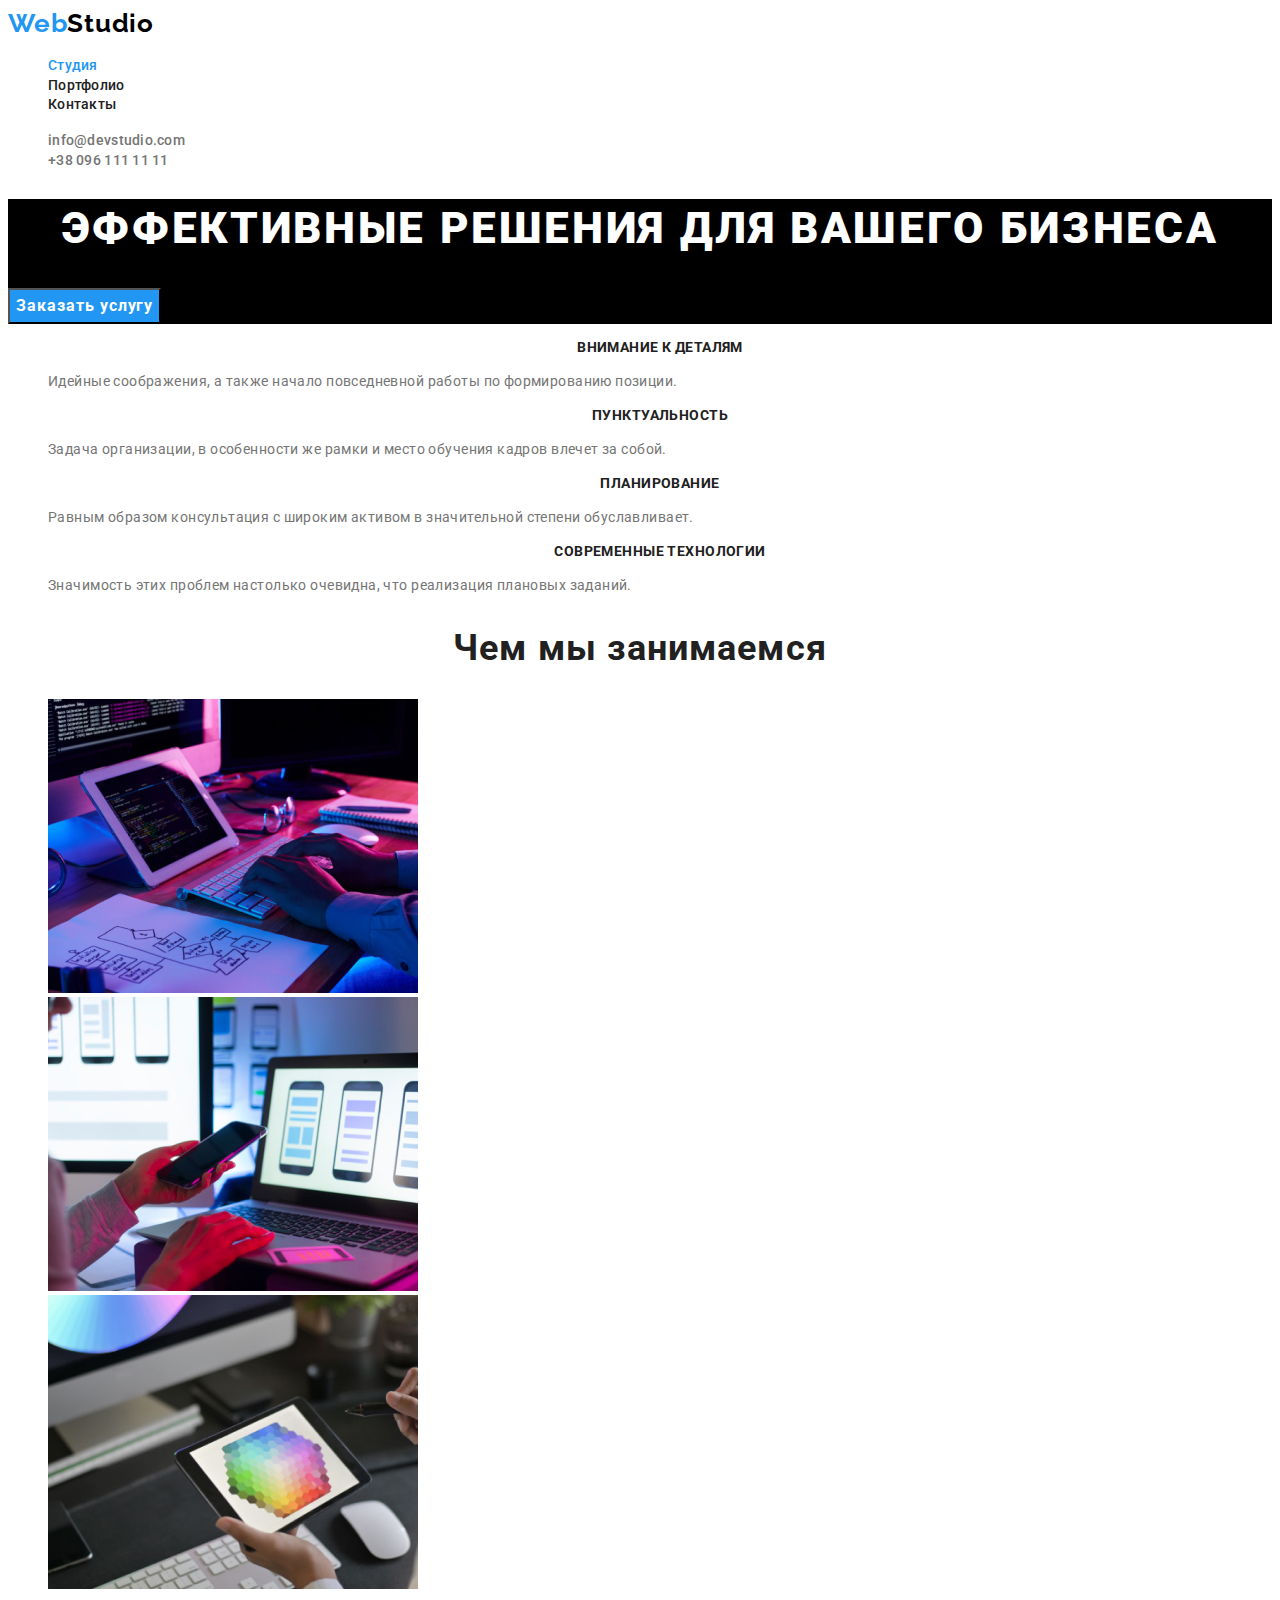
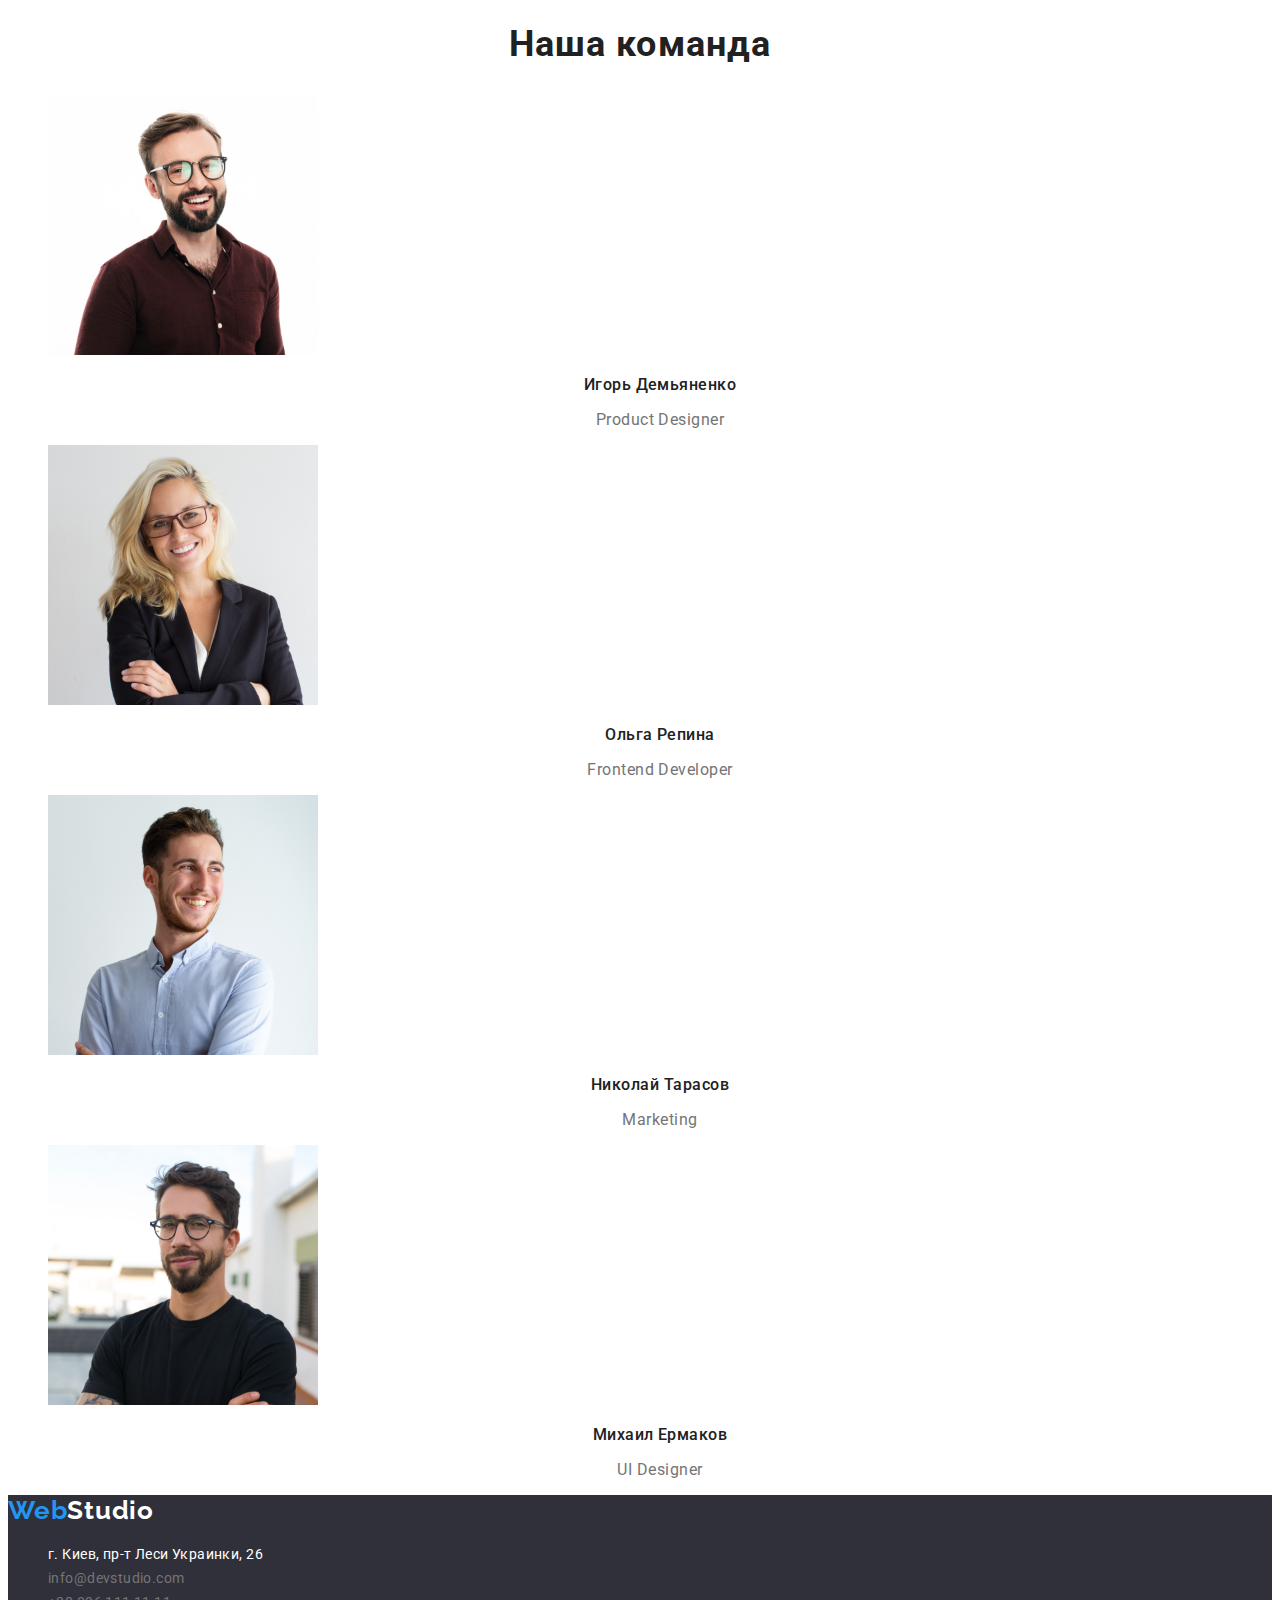
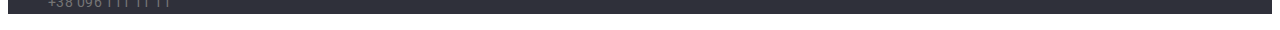
<file: index.html>
<!DOCTYPE html>
<html lang="ru">
<head>
    <meta charset="UTF-8">
    <meta http-equiv="X-UA-Compatible" content="IE=edge">
    <meta name="viewport" content="width=device-width, initial-scale=1.0">
    <title>Студия</title>
    <link href="https://fonts.googleapis.com/css2?family=Raleway:wght@700&family=Roboto:wght@400;500;700;900&display=swap" rel="stylesheet">
    <link rel="stylesheet" href="./css/styles.css">
</head>
<body>
    <!-- Шапка сайта -->
    <header class="page-header">
        <nav>
            <a href="./index.html" class="logo">Web<span class="studio">Studio</span></a>
            <ul class="site-nav">
                <li>
                    <a href="./index.html" class="link current">Студия</a>
                </li>
                <li>
                    <a href="./portfolio.html" class="link">Портфолио</a>
                </li>
                <li>
                    <a href="" class="link">Контакты</a>
                </li>
            </ul>
        </nav>    
        <ul class="auth">
            <li>
                <a href="mailto:info@devstudio.com" class="auth-mail">info@devstudio.com</a>
            </li>
            <li>
                <a href="tel:+380961111111" class="auth-tel">+38 096 111 11 11</a>
            </li>
        </ul>
    </header>

    <main>
        <!-- Герой -->
        <section class="section hero">
            <h1 class="hero-title">Эффективные решения для вашего бизнеса</h1>
            <button type="button" class="hero-btn">Заказать услугу</button>
        </section>

        <!-- Особенности -->
        <section class="section">
            <h2 hidden>Особенности</h2>
            <ul class="peculiarities">
                <li>
                    <h3 class="section-title">Внимание к деталям</h3>
                    <p>Идейные соображения, а также начало повседневной работы по формированию позиции.</p>
                </li>
                <li>
                    <h3 class="section-title">Пунктуальность</h3>
                    <p>Задача организации, в особенности же рамки и место обучения кадров влечет за собой.</p>
                </li>
                <li>
                    <h3 class="section-title">Планирование</h3>
                    <p>Равным образом консультация с широким активом в значительной степени обуславливает.</p>
                </li>
                <li>
                    <h3 class="section-title">Современные технологии</h3>
                    <p>Значимость этих проблем настолько очевидна, что реализация плановых заданий.</p>
                </li>
            </ul>
        </section>

        <!-- Чем мы занимаемся -->
        <section class="section">
            <h2 class="section-title">Чем мы занимаемся</h2>
            <ul class="section-work">
                <li><img src="./images/box1.jpg" alt="компьютер" width="370"></li>
                <li><img src="./images/box2.jpg" alt="телефон" width="370"></li>
                <li><img src="./images/box3.jpg" alt="планшет" width="370"></li>
            </ul>
        </section>

        <!-- Наша команда -->
        <section class="section">
            <h2 class="section-title">Наша команда</h2>
            <ul class="command">
                <li>
                    <img src="./images/foto-id.jpg" alt="Игорь Демьяненко" width="270">
                    <h3 class="name">Игорь Демьяненко</h3>
                    <p lang="en">Product Designer</p>
                </li>
                <li>
                    <img src="./images/foto-or.jpg" alt="Ольга Репина" width="270">
                    <h3 class="name">Ольга Репина</h3>
                    <p lang="en">Frontend Developer</p>
                </li>
                <li>
                    <img src="./images/foto-nt.jpg" alt="Николай Тарасов" width="270">
                    <h3 class="name">Николай Тарасов</h3>
                    <p lang="en">Marketing</p>
                </li>
                <li>
                    <img src="./images/foto-me.jpg" alt="Михаил Ермаков" width="270">
                    <h3 class="name">Михаил Ермаков</h3>
                    <p lang="en">UI Designer</p>
                </li>
            </ul>
        </section>
    </main>

    <!-- Футер -->
    <footer class="footer">
        <p><a href="./index.html" class="logo">Web<span class="studio">Studio</span></a></p>        
        <address>
            <ul class="address">
                <li><a href="https://goo.gl/maps/qXwa7qk5TGZTuWN36" target="_blank" rel="noopener noreferrer" class="maps">г. Киев, пр-т Леси Украинки, 26</a></li>
                <li><a href="mailto:info@devstudio.com" class="mail">info@devstudio.com</a></li>
                <li><a href="tel:+380961111111" class="tel">+38 096 111 11 11</a></li>
            </ul>
        </address>
    </footer>

</body>
</html>
</file>
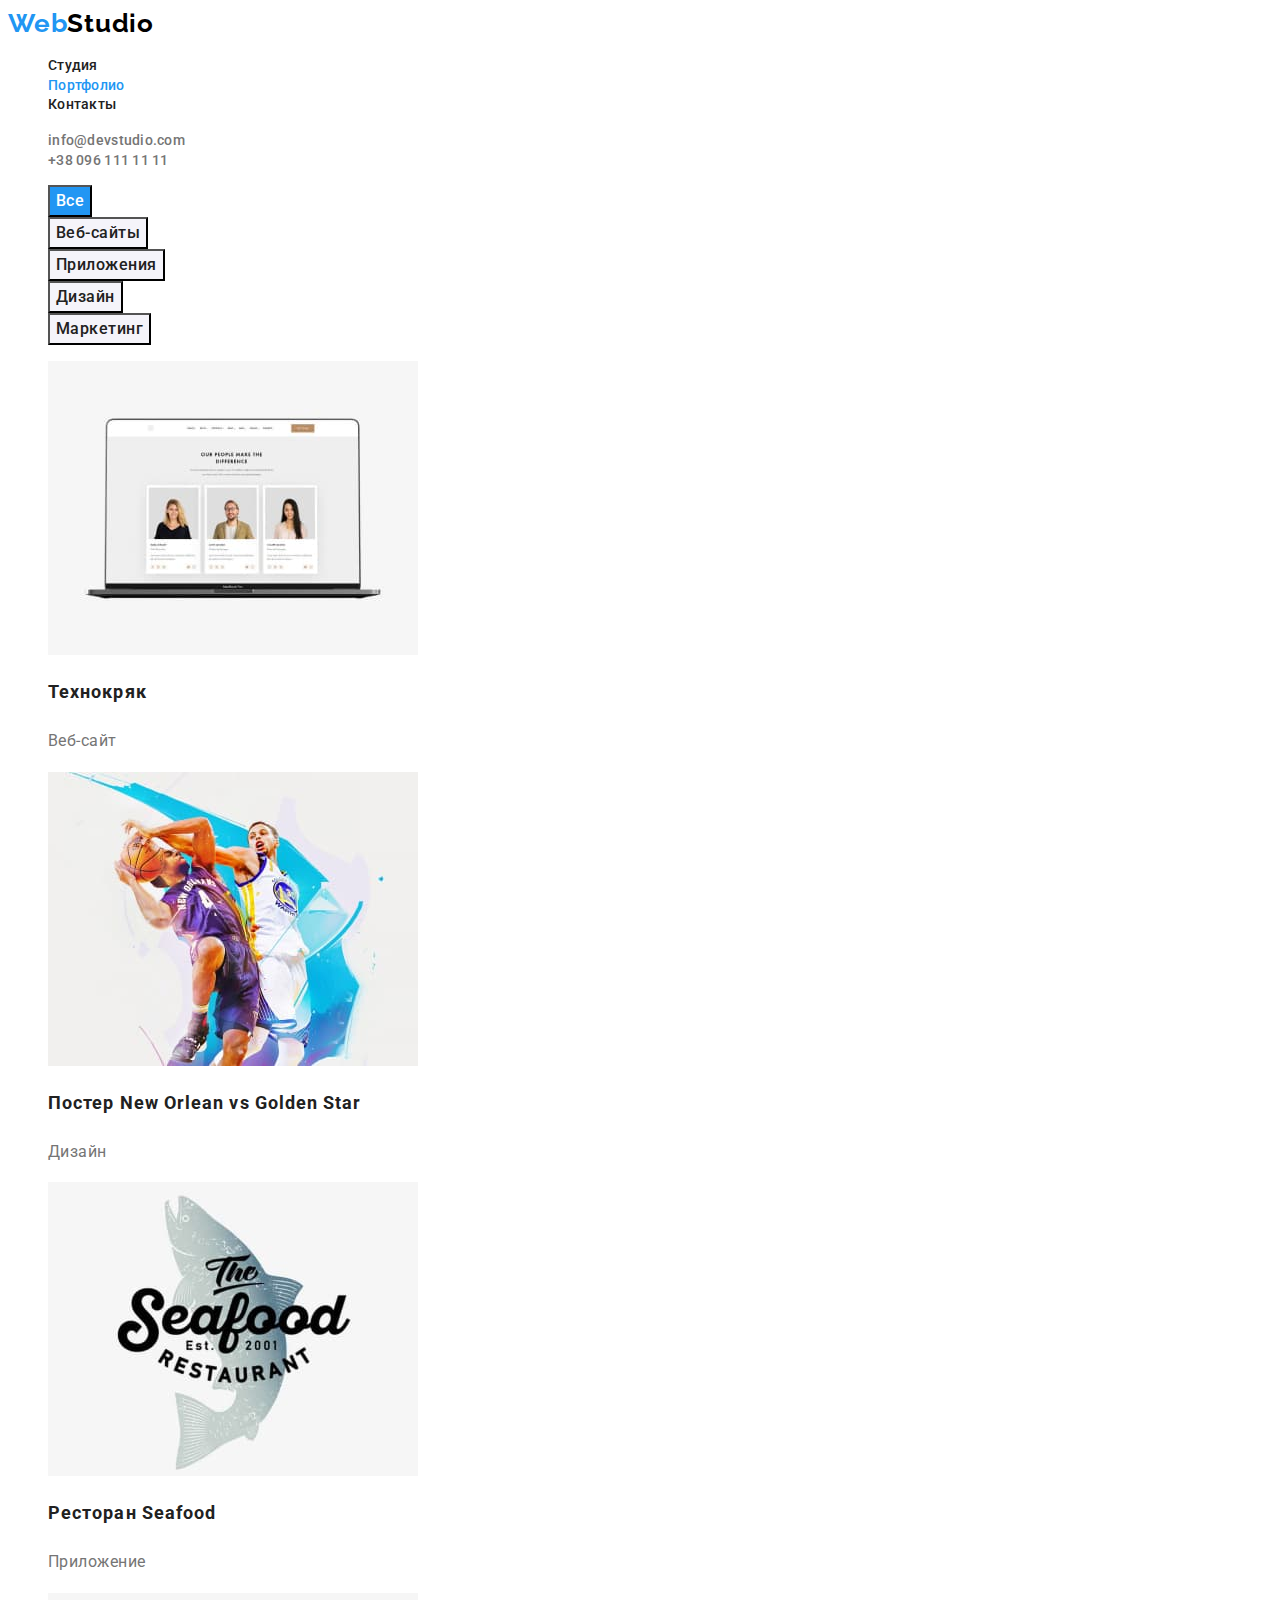
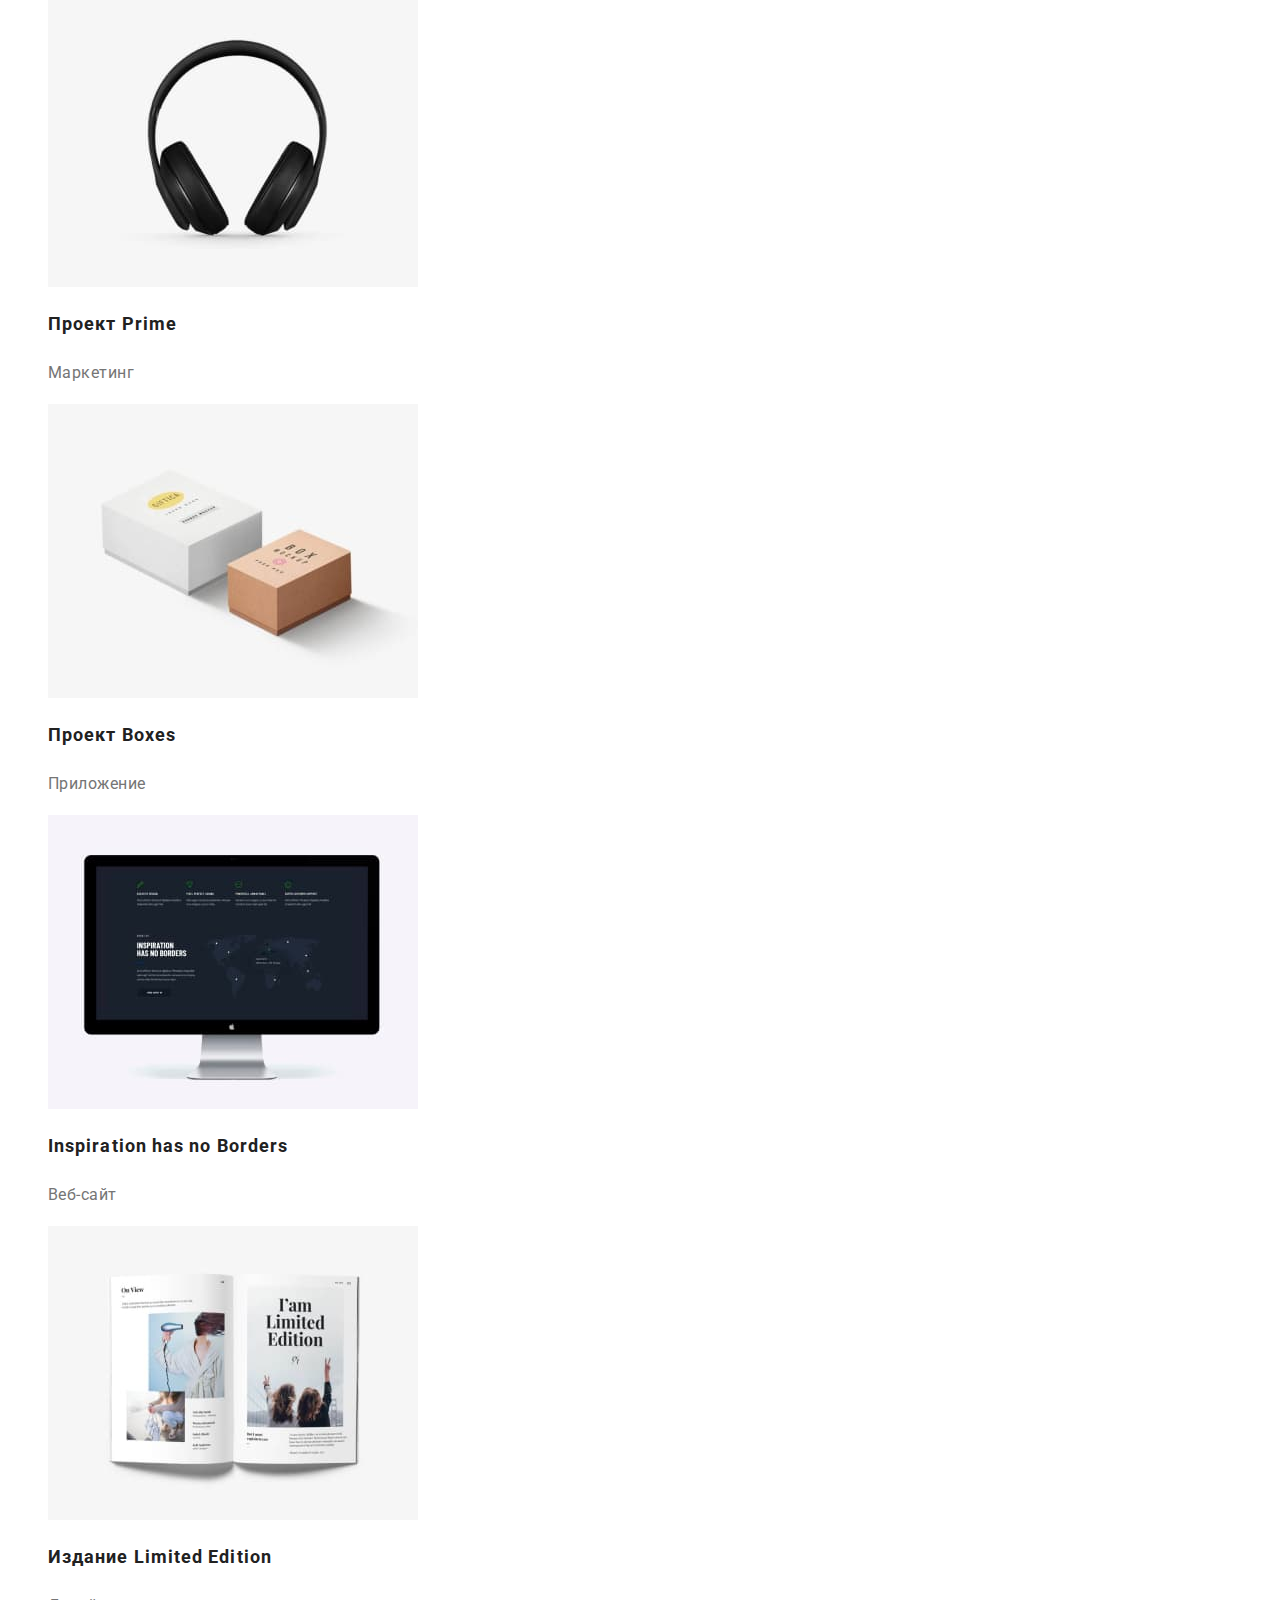
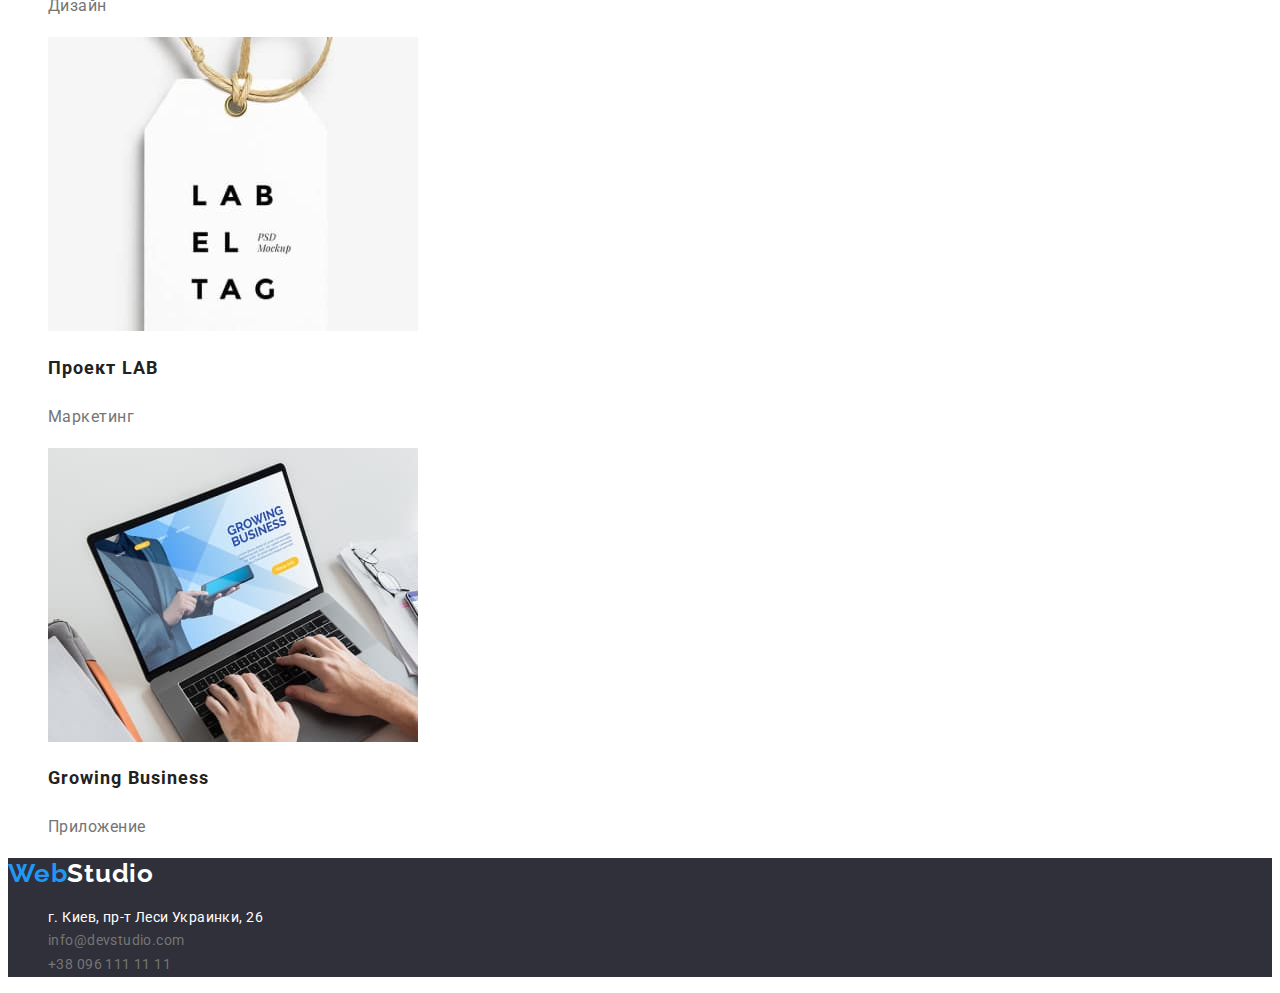
<file: portfolio.html>
<!DOCTYPE html>
<html lang="ru">
<head>
    <meta charset="UTF-8">
    <meta http-equiv="X-UA-Compatible" content="IE=edge">
    <meta name="viewport" content="width=device-width, initial-scale=1.0">
    <title>Портфолио</title>
    <link href="https://fonts.googleapis.com/css2?family=Raleway:wght@700&family=Roboto:wght@400;500;700;900&display=swap" rel="stylesheet">
    <link rel="stylesheet" href="./css/styles.css">
</head>
<body>
    <!-- Шапка сайта -->
    <header class="page-header">
        <nav>
            <a href="./index.html" class="logo">Web<span class="studio">Studio</span></a>
            <ul class="site-nav">
                <li>
                    <a href="./index.html" class="link">Студия</a>
                </li>
                <li>
                    <a href="./portfolio.html" class="link current">Портфолио</a>
                </li>
                <li>
                    <a href="" class="link">Контакты</a>
                </li>
            </ul>
        </nav>
        <ul class="auth">
            <li>
                <a href="mailto:info@devstudio.com" class="auth-mail">info@devstudio.com</a>
            </li>
            <li>
                <a href="tel:+380961111111" class="auth-tel">+38 096 111 11 11</a>
            </li>
        </ul>
    </header>

    <main>
        <section>
            <h1 hidden>Портфолио</h1>
            <!-- Фильтр -->
            <ul class="filter">
                <li><button type="button" class="button primary">Все</button></li>
                <li><button type="button" class="button secondary">Веб-сайты</button></li>
                <li><button type="button" class="button secondary">Приложения</button></li>
                <li><button type="button" class="button secondary">Дизайн</button></li>
                <li><button type="button" class="button secondary">Маркетинг</button></li>
            </ul>
            <!-- Карточки -->
            <ul class="cards">
                <li>
                    <a href="">
                        <img src="./images/img1.jpg" alt="Технокряк" width="370">
                        <h2 class="title">Технокряк</h2>
                        <p>Веб-сайт</p>
                    </a>
                </li>
                <li>
                    <a href="">
                        <img src="./images/img2.jpg" alt="Постер New Orlean vs Golden Star" width="370">
                        <h2 class="title">Постер New Orlean vs Golden Star</h2>
                        <p>Дизайн</p>
                    </a>
                </li>
                <li>
                    <a href="">
                        <img src="./images/img3.jpg" alt="Ресторан Seafood" width="370">
                        <h2 class="title">Ресторан Seafood</h2>
                        <p>Приложение</p>
                    </a>
                </li>
                <li>
                    <a href="">
                        <img src="./images/img4.jpg" alt="Проект Prime" width="370">
                        <h2 class="title">Проект Prime</h2>
                        <p>Маркетинг</p>
                    </a>
                </li>
                <li>
                    <a href="">
                        <img src="./images/img5.jpg" alt="Проект Boxes" width="370">
                        <h2 class="title">Проект Boxes</h2>
                        <p>Приложение</p>
                    </a>
                </li>
                <li>
                    <a href="">
                        <img src="./images/img6.jpg" alt="Inspiration has no Borders" width="370">
                        <h2 class="title">Inspiration has no Borders</h2>
                        <p>Веб-сайт</p>
                    </a>
                </li>
                <li>
                    <a href="">
                        <img src="./images/img7.jpg" alt="Издание Limited Edition" width="370">
                        <h2 class="title">Издание Limited Edition</h2>
                        <p>Дизайн</p>
                    </a>
                </li>
                <li>
                    <a href="">
                        <img src="./images/img8.jpg" alt="Проект LAB" width="370">
                        <h2 class="title">Проект LAB</h2>
                        <p>Маркетинг</p>
                    </a>
                </li>
                <li>
                    <a href="">
                        <img src="./images/img9.jpg" alt="Growing Business" width="370">
                        <h2 class="title">Growing Business</h2>
                        <p>Приложение</p>
                    </a>
                </li>
            </ul>
        </section>
    </main>

    <!-- Футер -->
    <footer class="footer">
        <p><a href="./index.html" class="logo">Web<span class="studio">Studio</span></a></p>        
        <address>
            <ul class="address">
                <li><a href="https://goo.gl/maps/qXwa7qk5TGZTuWN36" target="_blank" rel="noopener noreferrer" class="maps">г. Киев, пр-т Леси Украинки, 26</a></li>
                <li><a href="mailto:info@devstudio.com" class="mail">info@devstudio.com</a></li>
                <li><a href="tel:+380961111111" class="tel">+38 096 111 11 11</a></li>
            </ul>
        </address>
    </footer>
   
</body>
</html>
</file>
<file: css/styles.css>
:root{
    --primary-text-color: #757575;
    --title-text-color: #212121;
    --accent-color: #2196f3;
    --white-color: #ffffff;
    --background-btn-color: #F5F4FA;
    --background-footer-color: #2F303A;
    --footer-color: rgba(255, 255, 255, 0,6);

}

body{
    color: var(--primary-text-color);
    background-color: var(--white-color);
    font-family: Roboto, sans-serif
}
ul{
    list-style: none;
}
button{
    font-family: inherit;
}

/* цвет основного текста #212121 */
/* цвет вспом текста #757575 */
/* белый #ffffff */
/* акцент синий #2196f3 */

.logo,
.studio{
    font-family: Raleway, sans-serif;
    font-weight: 700;
    font-size: 26px;
    line-height: 1.2;
    letter-spacing: 0.03em;
    text-decoration: none;
}
.logo{
    color: var(--accent-color);
}
.page-header .studio{
    color: #000000;    
}
/* nav */
.site-nav .link{
    color: var(--title-text-color);
    font-weight: 500;
    font-size: 14px;
    line-height: 1.33;
    letter-spacing: 0.02em;
    text-decoration: none;
}
.site-nav .link:hover,
.site-nav .link:focus {
    color: var(--accent-color);
}
.site-nav .link.current{
    color: var(--accent-color);
}
/* auth */
.auth-mail,
.auth-tel{
    color: var(--primary-text-color);
    font-weight: 500;
    font-size: 14px;
    line-height: 1.33;
    letter-spacing: 0.02em;
    text-decoration: none;
}
.auth-mail:hover,
.auth-mail:focus,
.auth-tel:hover,
.auth-tel:focus{
    color: var(--accent-color);
}
/* main */

/* filter */
.button{
    color: var(--title-text-color);
    background-color: var(--background-btn-color);
    font-weight: 500;
    font-size: 16px;
    line-height: 1.62;
    text-align: center;
    letter-spacing: 0.03em;
    text-decoration: none;
    cursor: pointer;
}
.filter .button.secondary:hover,
.filter .button.secondary:focus,
.button.primary{
    color: var(--white-color);
    background-color: var(--accent-color);
}
.button.secondary{
    color: var(--title-text-color);
    background-color: var(--background-btn-color);
}
/* cards */
.cards .title{
    color: var(--title-text-color);
    font-weight: 700;
    font-size: 18px;
    line-height: 2;
    letter-spacing: 0.06em;
}
.cards a{
    text-decoration: none;
}
.cards p{
    color:var(--primary-text-color) ;
    font-size: 16px;
    line-height: 1.87;
    letter-spacing: 0.03em;
}

/* hero */
.hero-title{
    color: var(--white-color);
    font-weight: 900;
    font-size: 44px;
    line-height: 1.36;
    text-align: center;
    letter-spacing: 0.06em;
    text-transform: uppercase;
}
.hero-btn{
    color: var(--white-color);
    background-color: var(--accent-color);
    font-weight: 700;
    font-size: 16px;
    line-height: 1.87;
    display: flex;
    align-items: center;
    text-align: center;
    letter-spacing: 0.06em;
    text-decoration: none;
    cursor: pointer;
}
.hero-btn:hover,
.hero-btn:focus{
    background-color: #188CE8;    ;
}
.hero{
    background-color: #000000;
}

/* section */
.peculiarities .section-title{
    font-weight: 700;
    font-size: 14px;
    line-height: 1.14;
    letter-spacing: 0.03em;
    text-transform: uppercase;
}
.peculiarities p{
    font-size: 14px;
    line-height: 1.71;
    letter-spacing: 0.03em;
}
.section-title{
    color: var(--title-text-color);
    font-weight: 700;
    font-size: 36px;
    line-height: 1.17;
    text-align: center;
    letter-spacing: 0.03em;
}
.name{
    color: var(--title-text-color);
    font-weight: 500;
    font-size: 16px;
    line-height: 1.19;
    text-align: center;
    letter-spacing: 0.03em;
}
.command p{
    font-size: 16px;
    line-height: 1.19;
    text-align: center;
    letter-spacing: 0.03em;
}

/* footer */
.footer{
    background-color: var(--background-footer-color);
}
.footer .studio{
    color: var(--white-color);
}
.address a{
    font-size: 14px;
    line-height: 1.71;
    letter-spacing: 0.03em;
    text-decoration: none;
    font-style: normal;
}
.address .mail,
.address .tel{
    color: var(--footer-color);
}
.address .maps{
    color: var(--white-color);
}
.address a:hover,
.address a:focus{
    color: var(--white-color);
}
</file>
